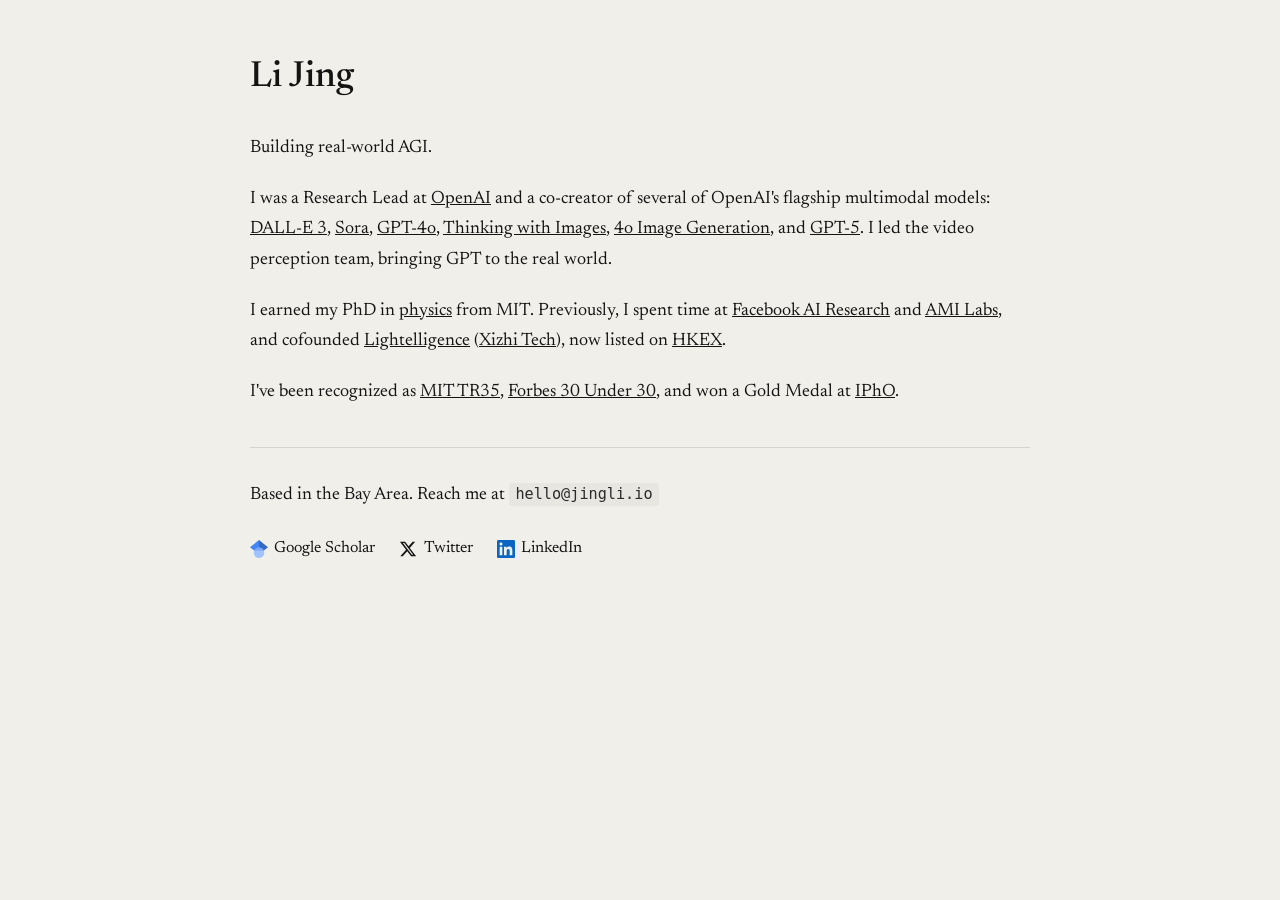
<file: index.html>
<!DOCTYPE html>
<html lang="en">
<head>
  <title>Li Jing</title>
  <link rel="icon" type="image/x-icon" href="/favicon.ico">
  <link rel="preconnect" href="https://fonts.googleapis.com">
  <link rel="preconnect" href="https://fonts.gstatic.com" crossorigin>
  <link rel="stylesheet" href="https://fonts.googleapis.com/css2?family=Newsreader:wght@400;500;700&display=swap">
  <meta name="viewport" content="width=device-width, initial-scale=1.0">
  <style>
    :root {
      --bg-color: #f0efea;
      --text-color: #141413;
      --link-color: #141413;
      --border-color: #d4d3ce;
    }

    * {
      margin: 0;
      padding: 0;
      box-sizing: border-box;
    }

    body {
      background-color: var(--bg-color);
      color: var(--text-color);
      font-family: 'Newsreader', serif;
      line-height: 1.7;
      min-height: 100vh;
      display: flex;
      justify-content: center;
      padding: 3rem 2rem;
      -webkit-text-size-adjust: 100%;
    }

    .container {
      max-width: 780px;
      width: 100%;
    }

    h1 {
      font-size: 2.25rem;
      font-weight: 500;
      margin-bottom: 1.5rem;
      color: var(--text-color);
    }

    p {
      font-size: 1.125rem;
      margin-bottom: 1.25rem;
      color: var(--text-color);
    }

    a {
      color: var(--link-color);
      text-decoration: underline;
      transition: opacity 0.2s ease;
    }

    a:hover {
      opacity: 0.7;
    }

    .work a {
      font-style: italic;
    }

    .footer {
      margin-top: 2.5rem;
      padding-top: 2rem;
      border-top: 1px solid var(--border-color);
    }

    .contact {
      margin-bottom: 1.25rem;
    }

    .email {
      font-family: monospace;
      font-size: 0.95rem;
      color: #2b2b2b;
      cursor: pointer;
      background: rgba(0,0,0,0.04);
      padding: 0.15rem 0.4rem;
      border-radius: 3px;
      transition: background 0.2s ease;
      position: relative;
    }

    .email:hover {
      background: rgba(0,0,0,0.08);
    }

    .email.copied::after {
      content: 'Copied!';
      position: absolute;
      left: 50%;
      transform: translateX(-50%);
      bottom: -1.5rem;
      font-size: 0.75rem;
      color: #555;
      font-family: 'Newsreader', serif;
      white-space: nowrap;
    }

    .links {
      display: flex;
      flex-wrap: wrap;
      gap: 0.75rem 1.5rem;
      align-items: center;
    }

    .links a {
      display: inline-flex;
      align-items: center;
      gap: 0.4rem;
      font-size: 1rem;
      text-decoration: none;
      transition: opacity 0.2s ease;
      padding: 0.25rem 0;
    }

    .links a:hover {
      opacity: 0.7;
    }

    .links a svg {
      width: 18px;
      height: 18px;
      flex-shrink: 0;
    }

    @media (max-width: 600px) {
      body {
        padding: 2rem 1.25rem;
      }

      h1 {
        font-size: 1.875rem;
      }

      p {
        font-size: 1.05rem;
      }

      .footer {
        margin-top: 2rem;
        padding-top: 1.5rem;
      }

      .links {
        gap: 0.6rem 1.25rem;
      }

      .links a {
        font-size: 0.95rem;
        padding: 0.35rem 0;
      }

      .links a svg {
        width: 17px;
        height: 17px;
      }
    }
  </style>
</head>
<body>
  <div class="container">
    <h1>Li Jing</h1>

    <p>Building real-world AGI.</p>

    <p>I was a Research Lead at <a href="https://openai.com">OpenAI</a> and a co-creator of several of OpenAI's flagship multimodal models:
      <a href="https://openai.com/dall-e-3">DALL-E 3</a>,
      <a href="https://openai.com/index/video-generation-models-as-world-simulators/">Sora</a>,
      <a href="https://openai.com/index/hello-gpt-4o/">GPT-4o</a>,
      <a href="https://openai.com/index/thinking-with-images/">Thinking with Images</a>,
      <a href="https://openai.com/index/introducing-4o-image-generation/">4o Image Generation</a>, and
      <a href="https://openai.com/index/introducing-gpt-5/">GPT-5</a>.
      I led the video perception team, bringing GPT to the real world.
    </p>

    <p>I earned my PhD in <a href="https://marin-rle.mit.edu/">physics</a> from MIT. Previously, I spent time at <a href="https://ai.meta.com/research/">Facebook AI Research</a> and <a href="https://amilabs.xyz/">AMI Labs</a>, and cofounded <a href="https://en.wikipedia.org/wiki/Lightelligence">Lightelligence</a> (<a href="https://www.xztech.ai/">Xizhi Tech</a>), now listed on <a href="https://www.hkex.com.hk/Market-Data/Securities-Prices/Equities/Equities-Quote?sym=1879&sc_lang=en">HKEX</a>.</p>

    <p>I've been recognized as <a href="https://www.innovatorsunder35.com/the-list/li-jing/">MIT TR35</a>, <a href="https://www.forbeschina.com/lists/1725">Forbes 30 Under 30</a>, and won a Gold Medal at <a href="https://ipho-unofficial.org/timeline/2010/individual">IPhO</a>.</p>

    <div class="footer">
      <p class="contact">Based in the Bay Area. Reach me at <span class="email" onclick="copyEmail(this)" title="Click to copy">hello@jingli.io</span></p>

      <div class="links">
        <a href="https://scholar.google.com/citations?hl=en&user=VhxDLwcAAAAJ">
          <svg viewBox="0 0 512 512">
            <path fill="#4285F4" d="M256 411.12L0 202.667 256 0z"/>
            <path fill="#356AC3" d="M256 411.12l256-208.453L256 0z"/>
            <circle fill="#A0C3FF" cx="256" cy="362.667" r="149.333"/>
            <path fill="#76A7FA" d="M121.037 298.667c23.968-50.453 75.392-85.334 134.963-85.334s110.995 34.881 134.963 85.334H121.037z"/>
          </svg>
          Google Scholar
        </a>
        <a href="https://x.com/jingli9111">
          <svg viewBox="0 0 24 24" fill="currentColor">
            <path d="M18.244 2.25h3.308l-7.227 8.26 8.502 11.24H16.17l-5.214-6.817L4.99 21.75H1.68l7.73-8.835L1.254 2.25H8.08l4.713 6.231zm-1.161 17.52h1.833L7.084 4.126H5.117z"/>
          </svg>
          Twitter
        </a>
        <a href="https://www.linkedin.com/in/li-jing-568b3765/">
          <svg viewBox="0 0 24 24" fill="#0A66C2">
            <path d="M20.447 20.452h-3.554v-5.569c0-1.328-.027-3.037-1.852-3.037-1.853 0-2.136 1.445-2.136 2.939v5.667H9.351V9h3.414v1.561h.046c.477-.9 1.637-1.85 3.37-1.85 3.601 0 4.267 2.37 4.267 5.455v6.286zM5.337 7.433c-1.144 0-2.063-.926-2.063-2.065 0-1.138.92-2.063 2.063-2.063 1.14 0 2.064.925 2.064 2.063 0 1.139-.925 2.065-2.064 2.065zm1.782 13.019H3.555V9h3.564v11.452zM22.225 0H1.771C.792 0 0 .774 0 1.729v20.542C0 23.227.792 24 1.771 24h20.451C23.2 24 24 23.227 24 22.271V1.729C24 .774 23.2 0 22.222 0h.003z"/>
          </svg>
          LinkedIn
        </a>
      </div>
    </div>
  </div>

  <script>
    function copyEmail(el) {
      const email = 'hello@jingli.io';
      navigator.clipboard.writeText(email).then(function() {
        el.classList.add('copied');
        setTimeout(function() {
          el.classList.remove('copied');
        }, 1500);
      });
    }
  </script>
</body>
</html>
</file>
